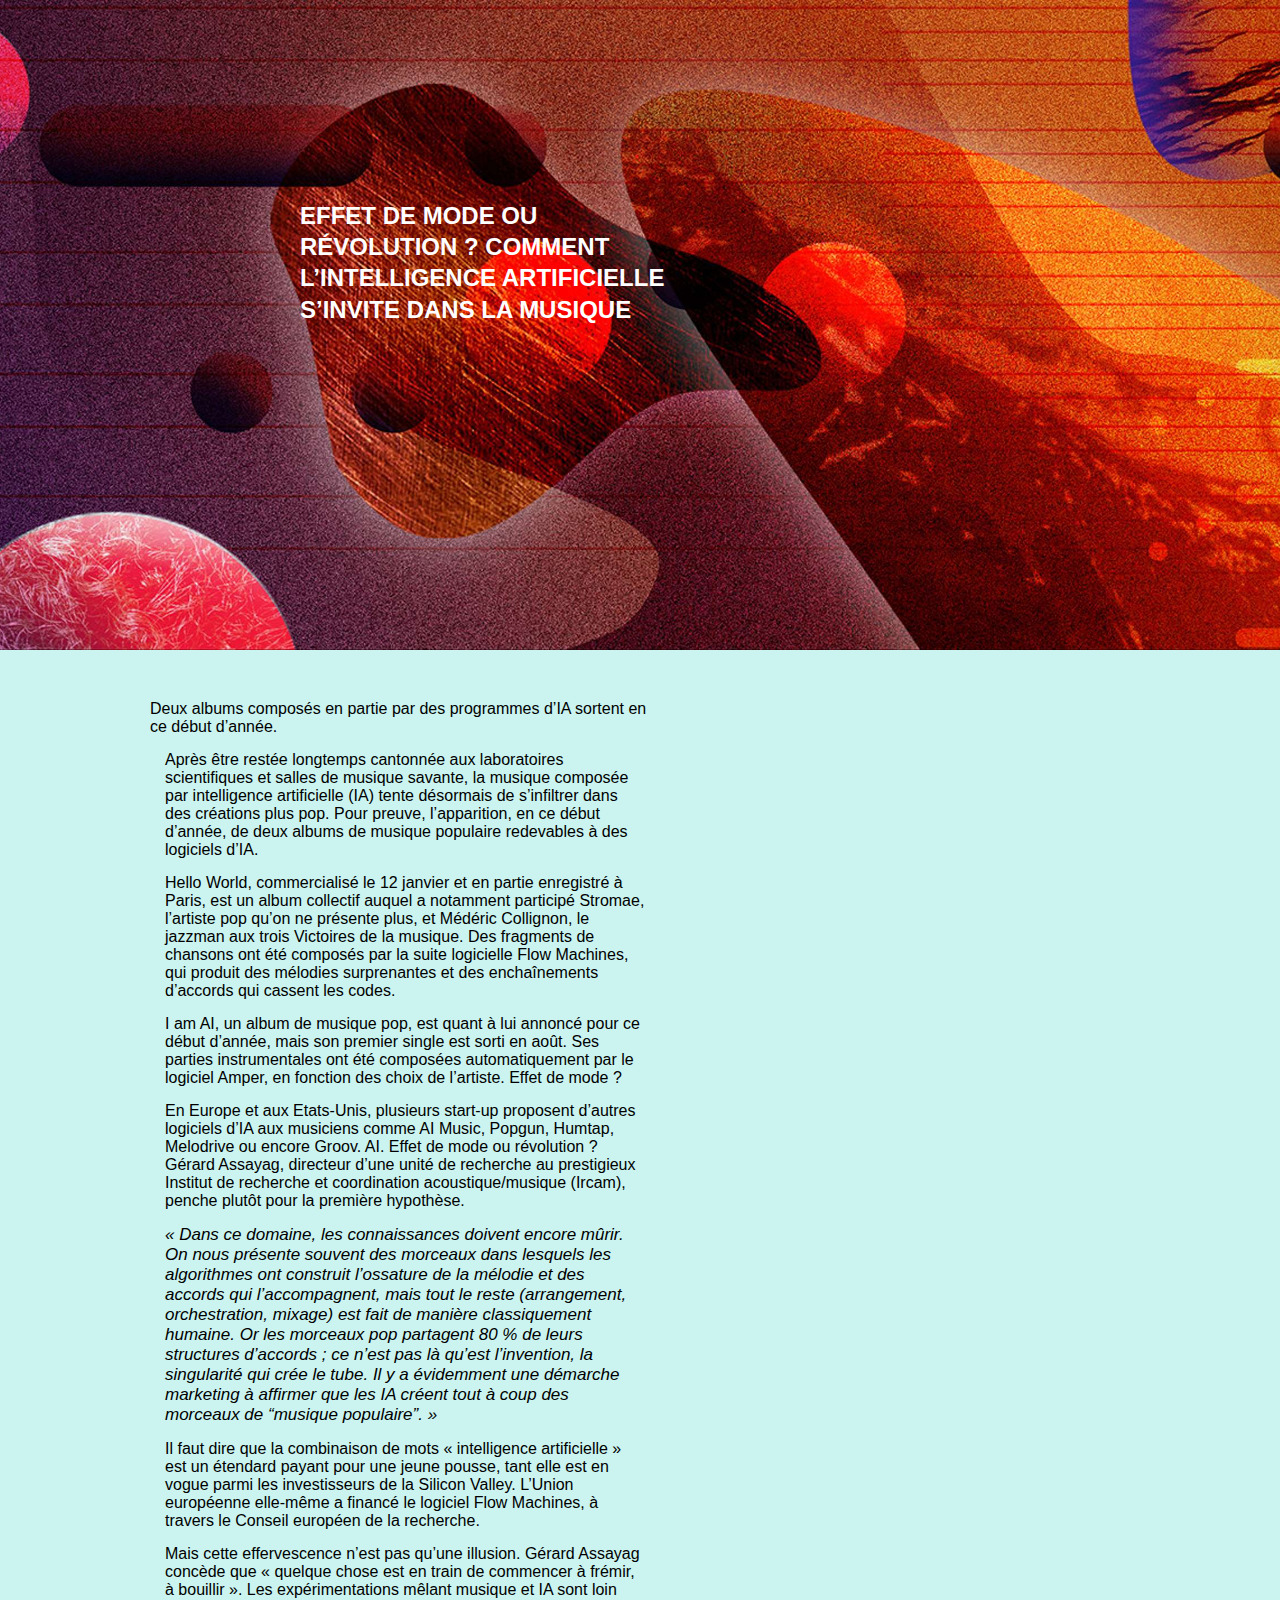
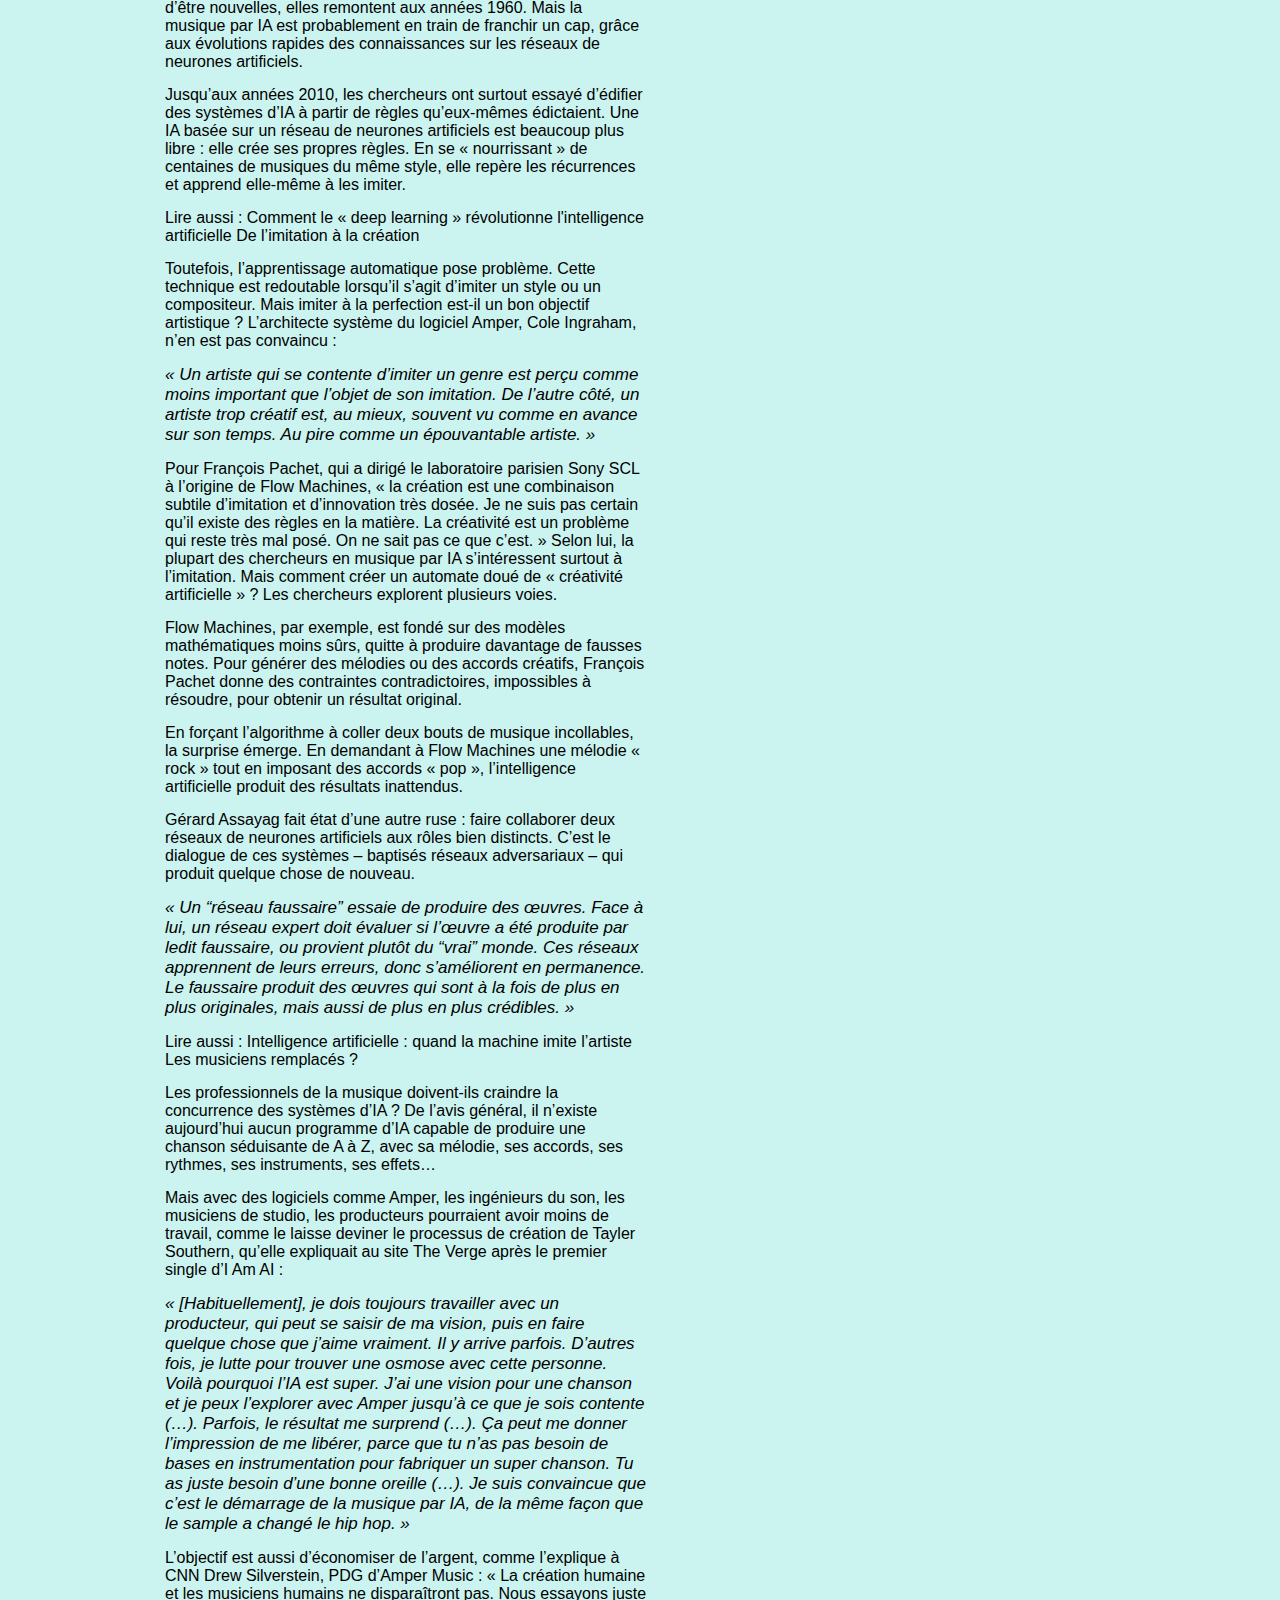
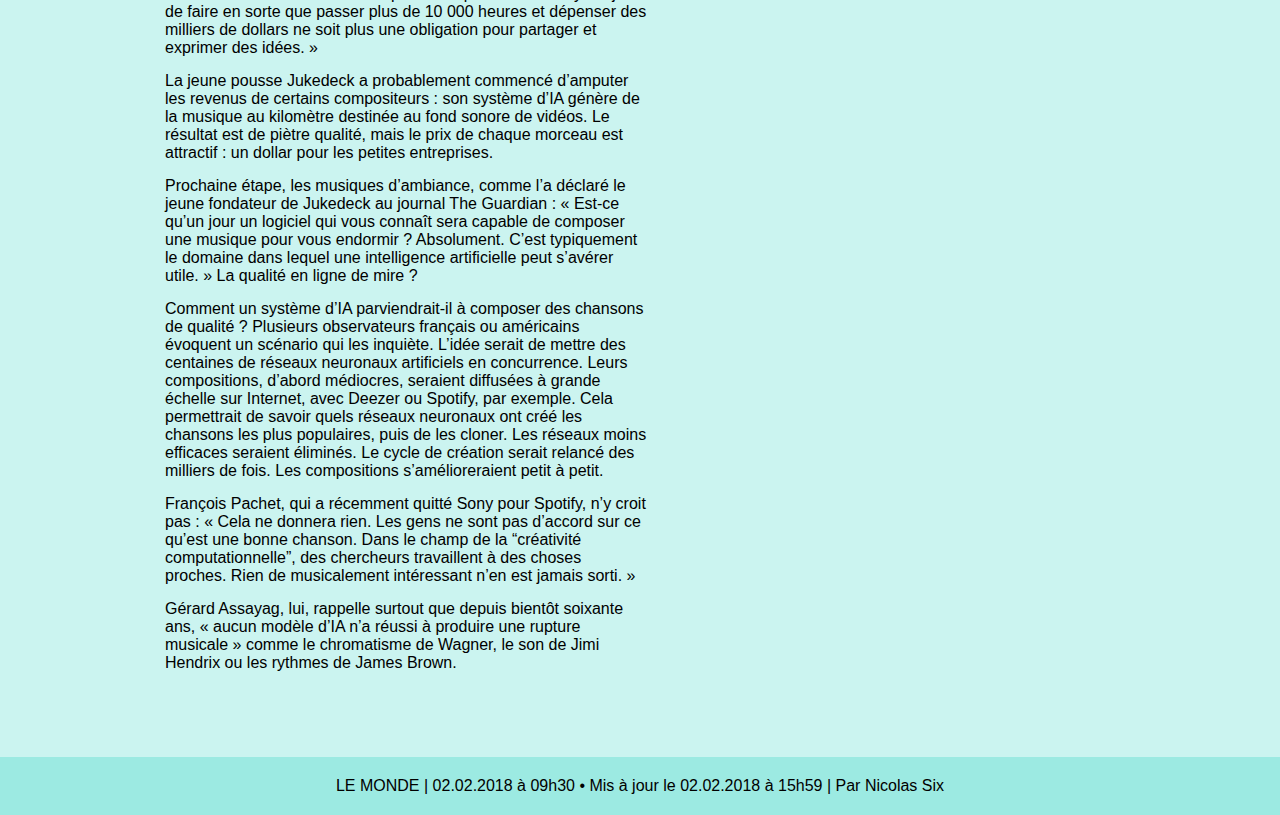
<file: page_1.html>
<!DOCTYPE html>
<html>
<heade>
  <meta charset="utf-8">
  <link rel="stylesheet" style="text/css" href="css/style.css">
<title>IA dans la musique</title>
</head>
  <body>
    <div id="header">
    <div id="fullscreen">
      <p>
        <h2>Effet de mode ou révolution ? Comment l’intelligence
        artificielle s’invite dans la musique
      </h2>
      </p>
    </div>
  </div>
  <div class="main">

<p>
<h4>Deux albums composés en partie par
  des programmes d’IA sortent en ce début d’année.
</h4>
</p>
    <p>
Après être restée longtemps cantonnée aux laboratoires scientifiques et
salles de musique savante, la musique composée par intelligence
artificielle (IA) tente désormais de s’infiltrer dans des créations plus pop.
Pour preuve, l’apparition, en ce début d’année, de deux albums de musique
populaire redevables à des logiciels d’IA.
</p>
<p>
Hello World, commercialisé le 12 janvier et en partie enregistré à Paris,
est un album collectif auquel a notamment participé Stromae, l’artiste pop
qu’on ne présente plus, et Médéric Collignon, le jazzman aux trois Victoires
 de la musique. Des fragments de chansons ont été composés par la suite
 logicielle Flow Machines, qui produit des mélodies surprenantes et
 des enchaînements d’accords qui cassent les codes.
</P>
<p>
I am AI, un album de musique pop, est quant à lui annoncé pour ce début d’année,
mais son premier single est sorti en août. Ses parties instrumentales ont été
composées automatiquement par le logiciel Amper, en fonction des choix de l’artiste.
Effet de mode ?
</p>
<p>
En Europe et aux Etats-Unis, plusieurs start-up proposent d’autres
logiciels d’IA aux musiciens comme AI Music, Popgun, Humtap, Melodrive ou
encore Groov. AI. Effet de mode ou révolution ? Gérard Assayag,
directeur d’une unité de recherche au prestigieux Institut de recherche et
 coordination acoustique/musique (Ircam), penche plutôt pour la première hypothèse.
</p>
<p class="italic">
    « Dans ce domaine, les connaissances doivent encore mûrir. On nous présente
     souvent des morceaux dans lesquels les algorithmes ont construit
     l’ossature de la mélodie et des accords qui l’accompagnent, mais tout
      le reste (arrangement, orchestration, mixage) est fait de manière
       classiquement humaine. Or les morceaux pop partagent 80 % de leurs
        structures d’accords ; ce n’est pas là qu’est l’invention,
        la singularité qui crée le tube. Il y a évidemment une démarche
        marketing à affirmer que les IA créent tout à coup des morceaux
         de “musique populaire”. »
       </p>
<p>
Il faut dire que la combinaison de mots « intelligence artificielle » est
un étendard payant pour une jeune pousse, tant elle est en vogue parmi
les investisseurs de la Silicon Valley. L’Union européenne elle-même a financé
 le logiciel Flow Machines, à travers le Conseil européen de la recherche.
</p>
<p>
Mais cette effervescence n’est pas qu’une illusion. Gérard Assayag concède que
« quelque chose est en train de commencer à frémir, à bouillir ».
 Les expérimentations mêlant musique et IA sont loin d’être nouvelles,
 elles remontent aux années 1960. Mais la musique par IA est probablement
 en train de franchir un cap, grâce aux évolutions rapides des connaissances
 sur les réseaux de neurones artificiels.
</p>
<p>
Jusqu’aux années 2010, les chercheurs ont surtout essayé d’édifier des systèmes
 d’IA à partir de règles qu’eux-mêmes édictaient. Une IA basée sur un réseau
  de neurones artificiels est beaucoup plus libre : elle crée ses propres règles.
   En se « nourrissant » de centaines de musiques du même style, elle repère
    les récurrences et apprend elle-même à les imiter.
</p>
<p>
Lire aussi :   Comment le « deep learning » révolutionne
l'intelligence artificielle
De l’imitation à la création
</p>
<p>
Toutefois, l’apprentissage automatique pose problème. Cette technique est
redoutable lorsqu’il s’agit d’imiter un style ou un compositeur. Mais imiter à
 la perfection est-il un bon objectif artistique ? L’architecte système
 du logiciel Amper, Cole Ingraham, n’en est pas convaincu :
</p>
<p class="italic">
    « Un artiste qui se contente d’imiter un genre est perçu comme
    moins important que l’objet de son imitation. De l’autre côté, un artiste
     trop créatif est, au mieux, souvent vu comme en avance sur son temps.
     Au pire comme un épouvantable artiste. »
</p>
<p>
Pour François Pachet, qui a dirigé le laboratoire parisien Sony SCL à l’origine
de Flow Machines, « la création est une combinaison subtile d’imitation
et d’innovation très dosée. Je ne suis pas certain qu’il existe des règles
en la matière. La créativité est un problème qui reste très mal posé. On ne sait
 pas ce que c’est. » Selon lui, la plupart des chercheurs en musique par IA
 s’intéressent surtout à l’imitation. Mais comment créer un automate doué de
 « créativité artificielle » ? Les chercheurs explorent plusieurs voies.
</p>
<p>
Flow Machines, par exemple, est fondé sur des modèles mathématiques moins sûrs,
 quitte à produire davantage de fausses notes. Pour générer des mélodies ou
 des accords créatifs, François Pachet donne des contraintes contradictoires,
 impossibles à résoudre, pour obtenir un résultat original.
<p>
En forçant l’algorithme à coller deux bouts de musique incollables,
la surprise émerge. En demandant à Flow Machines une mélodie « rock » tout en
imposant des accords « pop », l’intelligence artificielle produit
des résultats inattendus.
</p>
<p>
Gérard Assayag fait état d’une autre ruse : faire collaborer deux réseaux
de neurones artificiels aux rôles bien distincts. C’est le dialogue de ces
 systèmes – baptisés réseaux adversariaux – qui produit quelque chose de nouveau.
</p>
<p class="italic">
    « Un “réseau faussaire” essaie de produire des œuvres. Face à lui, un réseau
     expert doit évaluer si l’œuvre a été produite par ledit faussaire, ou
     provient plutôt du “vrai” monde. Ces réseaux apprennent de leurs erreurs,
     donc s’améliorent en permanence. Le faussaire produit des œuvres qui sont
     à la fois de plus en plus originales, mais aussi de plus en plus crédibles. »
</p>
<p>
Lire aussi :   Intelligence artificielle : quand la machine imite l’artiste
Les musiciens remplacés ?
</p>
<p>
Les professionnels de la musique doivent-ils craindre la concurrence
des systèmes d’IA ? De l’avis général, il n’existe aujourd’hui aucun programme
d’IA capable de produire une chanson séduisante de A à Z, avec sa mélodie,
ses accords, ses rythmes, ses instruments, ses effets…
</p>
<p>
Mais avec des logiciels comme Amper, les ingénieurs du son, les musiciens
de studio, les producteurs pourraient avoir moins de travail, comme le laisse
deviner le processus de création de Tayler Southern, qu’elle expliquait au site
 The Verge après le premier single d’I Am AI :
</p>
<p class="italic">
    « [Habituellement], je dois toujours travailler avec un producteur, qui peut
     se saisir de ma vision, puis en faire quelque chose que j’aime vraiment.
     Il y arrive parfois. D’autres fois, je lutte pour trouver une osmose
     avec cette personne. Voilà pourquoi l’IA est super. J’ai une vision pour
     une chanson et je peux l’explorer avec Amper jusqu’à ce que je sois
     contente (…). Parfois, le résultat me surprend (…). Ça peut me donner
     l’impression de me libérer, parce que tu n’as pas besoin de bases en
     instrumentation pour fabriquer un super chanson. Tu as juste besoin
     d’une bonne oreille (…). Je suis convaincue que c’est le démarrage de
     la musique par IA, de la même façon que le sample a changé le hip hop. »
</p>
<p>
L’objectif est aussi d’économiser de l’argent, comme l’explique à
CNN Drew Silverstein, PDG d’Amper Music : « La création humaine et
les musiciens humains ne disparaîtront pas. Nous essayons juste de faire
en sorte que passer plus de 10 000 heures et dépenser des milliers de dollars
ne soit plus une obligation pour partager et exprimer des idées. »
</p>
<p>
La jeune pousse Jukedeck a probablement commencé d’amputer les revenus de
certains compositeurs : son système d’IA génère de la musique au kilomètre
destinée au fond sonore de vidéos. Le résultat est de piètre qualité, mais
le prix de chaque morceau est attractif : un dollar pour les petites entreprises.
</p>
<p>
Prochaine étape, les musiques d’ambiance, comme l’a déclaré le jeune fondateur
de Jukedeck au journal The Guardian : « Est-ce qu’un jour un logiciel qui
vous connaît sera capable de composer une musique pour vous endormir ?
Absolument. C’est typiquement le domaine dans lequel une intelligence
artificielle peut s’avérer utile. »
La qualité en ligne de mire ?
</p>
<p>
Comment un système d’IA parviendrait-il à composer des chansons de qualité ?
Plusieurs observateurs français ou américains évoquent un scénario
qui les inquiète. L’idée serait de mettre des centaines de réseaux neuronaux
artificiels en concurrence. Leurs compositions, d’abord médiocres, seraient
 diffusées à grande échelle sur Internet, avec Deezer ou Spotify, par exemple.
  Cela permettrait de savoir quels réseaux neuronaux ont créé les chansons
  les plus populaires, puis de les cloner. Les réseaux moins efficaces
  seraient éliminés. Le cycle de création serait relancé des milliers de fois.
   Les compositions s’amélioreraient petit à petit.
</p>
<p>
François Pachet, qui a récemment quitté Sony pour Spotify, n’y croit pas :

    « Cela ne donnera rien. Les gens ne sont pas d’accord sur ce qu’est
    une bonne chanson. Dans le champ de la “créativité computationnelle”,
    des chercheurs travaillent à des choses proches. Rien de musicalement
    intéressant n’en est jamais sorti. »
</p>
<p>
Gérard Assayag, lui, rappelle surtout que depuis bientôt soixante ans,
« aucun modèle d’IA n’a réussi à produire une rupture musicale » comme
le chromatisme de Wagner, le son de Jimi Hendrix ou les rythmes de James Brown.
</p>
</div>
  <footer id="page_1">
    <p> LE MONDE | 02.02.2018 à 09h30 • Mis à jour le 02.02.2018 à 15h59
      | Par Nicolas Six
</p>
  </footer>

  </body>
</html>
</file>
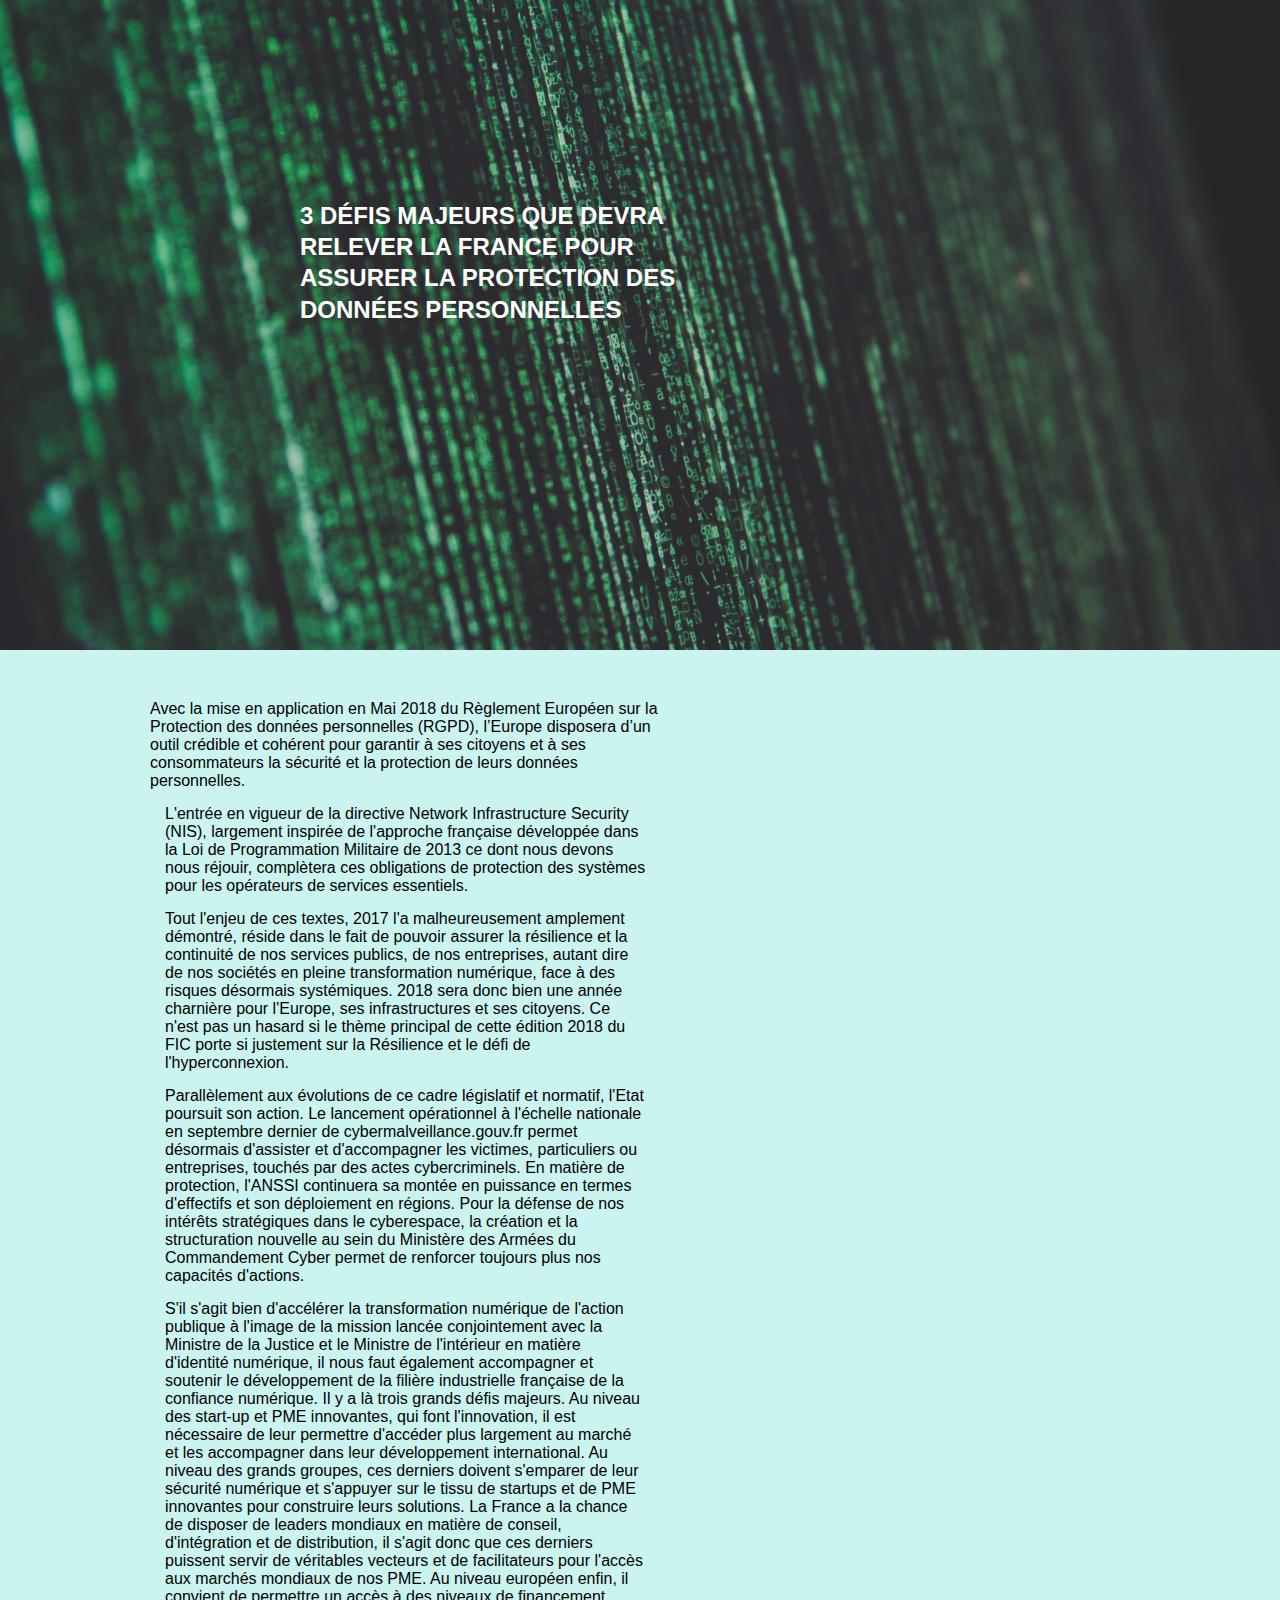
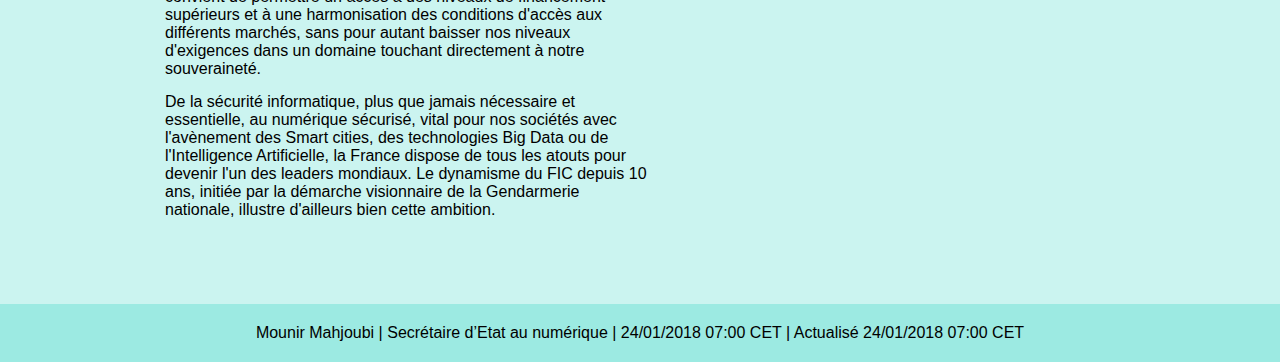
<file: page_2.html>
<!DOCTYPE html>
<html>
<head>
  <meta charset="utf-8">
  <link rel="stylesheet" type="text/css" href="css/style.css">
  <title>Protection données personnelles</title>
</head>
<body>
  <div id="header_2">
  <div id="fullscreen">
    <p>
    <h2>3 défis majeurs que devra relever la France pour assurer la protection
       des données personnelles
    </h2>
  </p>
  <p>
  </div>
</div>
  <div class="main">
  
  <p>
    <h4>
      Avec la mise en application en Mai 2018 du Règlement Européen sur
         la Protection des données personnelles (RGPD), l’Europe disposera
         d’un outil crédible et cohérent pour garantir à ses citoyens et
         à ses consommateurs la sécurité et la protection de leurs données personnelles.
    </h4>
  </p>
    <p>  L'entrée en vigueur de la directive Network
       Infrastructure Security (NIS), largement inspirée de l'approche
       française développée dans la Loi de Programmation Militaire de 2013
       ce dont nous devons nous réjouir, complètera ces obligations de
       protection des systèmes pour les opérateurs de services essentiels.
</p>
<p>Tout l'enjeu de ces textes, 2017 l'a malheureusement amplement démontré, réside
dans le fait de pouvoir assurer la résilience et la continuité de nos services
 publics, de nos entreprises, autant dire de nos sociétés en pleine
 transformation numérique, face à des risques désormais systémiques. 2018 sera
 donc bien une année charnière pour l'Europe, ses infrastructures et ses citoyens.
  Ce n'est pas un hasard si le thème principal de cette édition 2018 du FIC
  porte si justement sur la Résilience et le défi de l'hyperconnexion.
</p>
<p>Parallèlement aux évolutions de ce cadre législatif et normatif, l'Etat
poursuit son action. Le lancement opérationnel à l'échelle nationale en
septembre dernier de cybermalveillance.gouv.fr permet désormais d'assister et
 d'accompagner les victimes, particuliers ou entreprises, touchés par des actes
  cybercriminels. En matière de protection, l'ANSSI continuera sa montée en
  puissance en termes d'effectifs et son déploiement en régions. Pour la défense
  de nos intérêts stratégiques dans le cyberespace, la création et
  la structuration nouvelle au sein du Ministère des Armées du Commandement
  Cyber permet de renforcer toujours plus nos capacités d'actions.
</p>
<p>
S'il s'agit bien d'accélérer la transformation numérique de l'action publique
à l'image de la mission lancée conjointement avec la Ministre de la Justice et
le Ministre de l'intérieur en matière d'identité numérique, il nous faut
également accompagner et soutenir le développement de la filière industrielle
française de la confiance numérique. Il y a là trois grands défis majeurs.
Au niveau des start-up et PME innovantes, qui font l'innovation, il est
nécessaire de leur permettre d'accéder plus largement au marché et
les accompagner dans leur développement international. Au niveau des
grands groupes, ces derniers doivent s'emparer de leur sécurité numérique et
 s'appuyer sur le tissu de startups et de PME innovantes pour construire
  leurs solutions. La France a la chance de disposer de leaders mondiaux
  en matière de conseil, d'intégration et de distribution, il s'agit donc que
  ces derniers puissent servir de véritables vecteurs et de facilitateurs pour
  l'accès aux marchés mondiaux de nos PME. Au niveau européen enfin, il convient
   de permettre un accès à des niveaux de financement supérieurs et à
   une harmonisation des conditions d'accès aux différents marchés, sans pour
   autant baisser nos niveaux d'exigences dans un domaine touchant directement
   à notre souveraineté.
</p>
<p>De la sécurité informatique, plus que jamais nécessaire et
essentielle, au numérique sécurisé, vital pour nos sociétés avec
l'avènement des Smart cities, des technologies Big Data ou de
l'Intelligence Artificielle, la France dispose de tous les atouts pour
devenir l'un des leaders mondiaux. Le dynamisme du FIC depuis 10 ans, initiée
par la démarche visionnaire de la Gendarmerie nationale, illustre d'ailleurs
bien cette ambition.
</p>

</div>
  <footer id="page_2">
      <p>
   Mounir Mahjoubi
    | Secrétaire d’Etat au numérique |
   24/01/2018 07:00 CET | Actualisé 24/01/2018 07:00 CET
    </p>
  </footer>
</body>
</html>
</file>
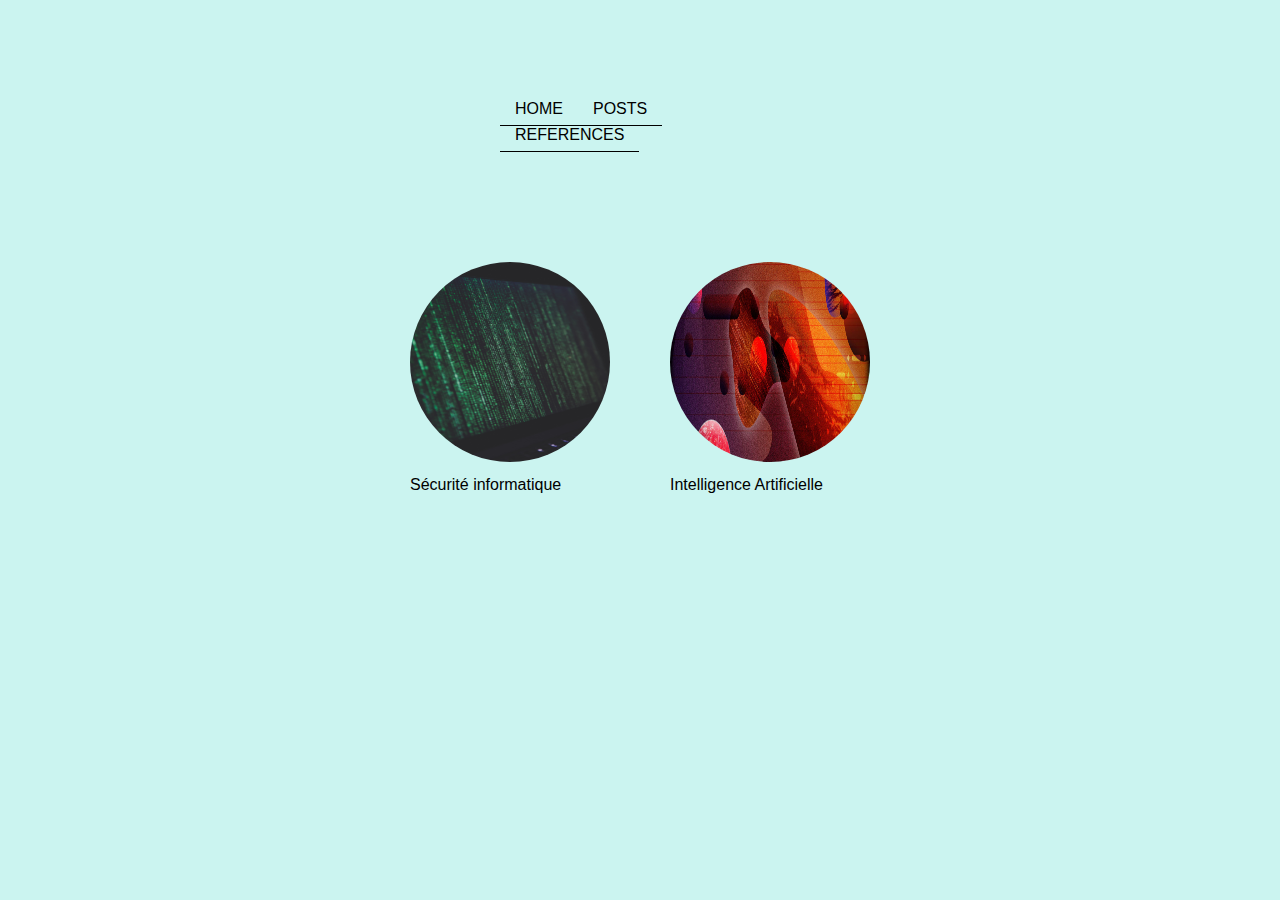
<file: post.html>
<!DOCTYPE html>
<html>
  <head>
    <meta charset="utf-8">
   <link rel="stylesheet" style="text/css" href="css/style.css">
    <link href="index.html">
    <title> Journal</title>
  </head>
  <body>
<nav >
  <ul>
    <li> <a href="index.html"> Home </a> </li>
    <li> <a href="post.html"> Posts </a> </li>
   <li> <a href="#"> References </a> </li>
  </ul>
</nav>
<section>
  <article class="page_1">
    <h2>
      <a href="page_2.html"> <img src="img/img_2.jpg"> <a/>
       <a href="page_2.html"> Sécurité informatique </a>
     </h2>
  </article>
  <article class="page_2">
    <h2>
      <a href="page_1.html"> <img src="img/img_1.jpg"> </a>
      <a href="page_1.html"> Intelligence Artificielle </a></h2>
  </article>
</section>
  </body>
</html>
</file>
<file: css/style.css>
*{
  margin: 0;
  padding: 0;
  font-family: "Roboto", sans-serif;
}

/* Index */

body{
  background-color: rgba(125, 227,217, 0.4) /* #7de3d9*/;
}

nav {

margin-top: 100px;
  padding: 0 500px;
}
nav li{
  border-bottom: 1px solid /*#ffffff*/;
  padding: 0 15px 7px 15px;
  float: left;
  display: inline;
  font-weight: 200;
  text-transform: uppercase;
}

nav li a{
  text-decoration: none;
  color: #000000;
}
nav li a:hover{
  opacity: 0.3;
  filter: alpha(opacity=50);
}

/*Post */

section {
  padding: 100px 500px;
  display: flex;
  flex-direction:row;
  justify-content: center;

}

article{
  margin: 10px 0 10px 0;

}
section article a{
  text-decoration: none;
  color: #000000;
  font-weight: 200;
  font-size: 16px;
  float:center;
  margin: 0 15px 0 15px;
}

section article a:hover{
  opacity: 0.5;
  filter: alpha(opacity=50);
}

section img{
  width: 200px;
  height: 200px;
  border-radius: 100px;
}

/* pages */
#header{
  background: url('../img/img_1.jpg');
  background-size: cover;
  background-position: center;
  min-height: 550px;
  width: 980px;
}

#header_2{
  background: url('../img/img_2.jpg');
  background-size: cover;
  background-position: center;
  min-height: 550px;
  width: 980px;
}
div{
    text-align: left;
    width: 40%;
    padding: 50px 150px;
    font-weight: 300;
}

 div h2{
   text-transform: uppercase;
   font-weight: 1O0;
   color: #ffffff; /* rgba(178, 48, 136, 0.8);*/
   line-height: 1.3;
   margin: 100px 0 100px 0;

 }

.main{

}
 div h4{
   font-weight: 400;
 }

 p + p{
   margin: 15px;
 }

p.italic{
  font-style: italic;
  font-size: 17px;
}
 /* footer*/

footer{
    padding: 20px;
    margin-top: 20px;
    background: rgba(125, 227,217, 0.6);
    text-align: center;
    display: flex;
    flex-direction: row;
    justify-content: center;
  }
</file>
